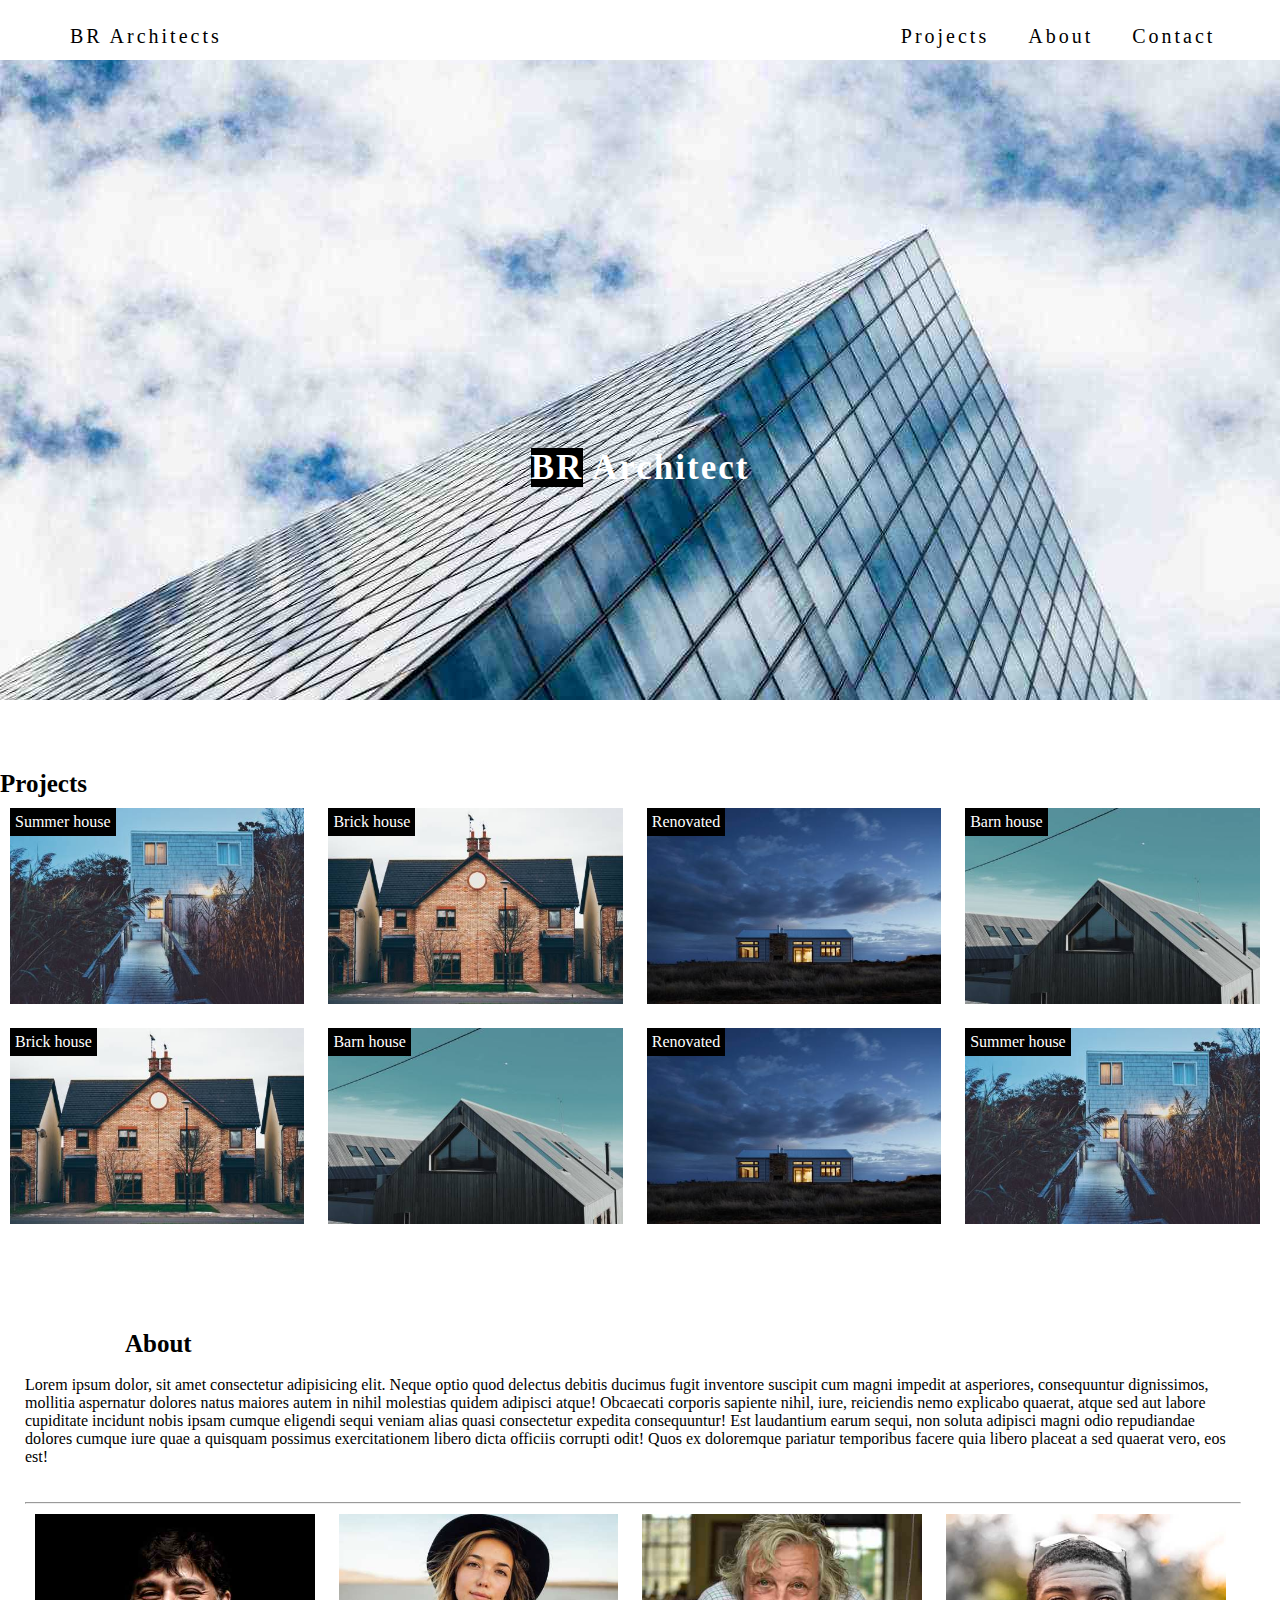
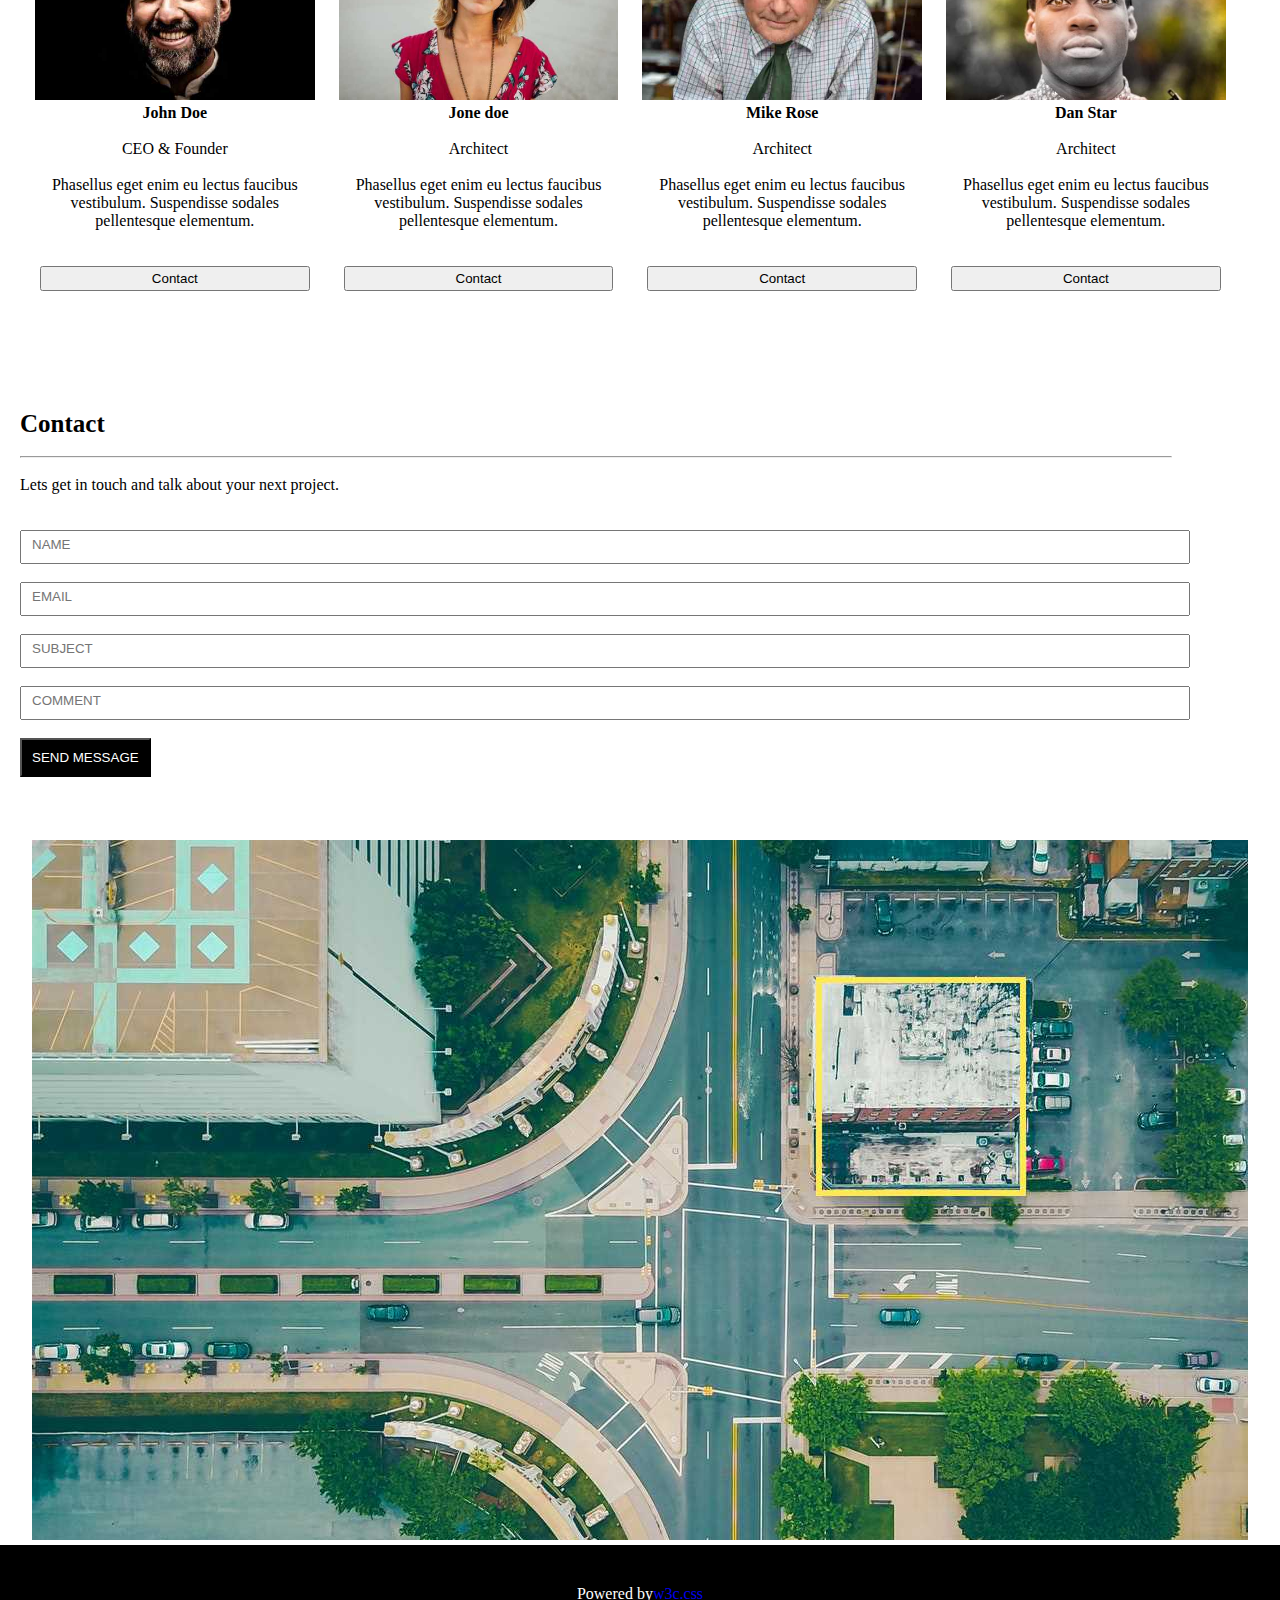
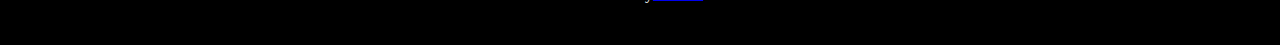
<file: br architect/index.html>
<!DOCTYPE html>
<html lang="en">
<head>
    <meta charset="UTF-8">
    <meta name="viewport" content="width=device-width, initial-scale=1.0">
    <title>br archtects</title>
    <link rel="stylesheet" href="css/style.css">
</head>
<body>
    <section class="main-section">
        <div class="navbar">
            <p class="archi-br"><a href="#"><b></b>BR </b>Architects</a></p>
            <p><a href="#">Projects</a></p>
            <p><a href="#">About</a></p>
            <p><a href="#">Contact</a></p>
        </div>
        <div class="back-image">
           <div class="strong-br"> <strong><b>BR</b> Architect</strong></div>
        </div>
    </section>
    <section class="second-section">
        <strong>Projects</strong>
        <div class="house-image">
            <div class="img-back">
                <p>Summer house</p>
                <img src="image/house1.jpg" alt="summer house" class="src">
            </div>
            <div class="img-back">
                <p>Brick house</p>
                <img src="image/house2.jpg" alt="summer house" class="src">
            </div>
            <div class="img-back">
                <p>Renovated</p>
                <img src="image/house3.jpg" alt="summer house" class="src">
            </div>
            <div class="img-back">
                <p>Barn house</p>
                <img src="image/house4.jpg" alt="summer house" class="src">
            </div>
            <div class="img-back">
                <p>Brick house</p>
                <img src="image/house2.jpg" alt="summer house" class="src">
            </div>
            <div class="img-back">
                <p>Barn house</p>
                <img src="image/house4.jpg" alt="summer house" class="src">
            </div>
            <div class="img-back">
                <p>Renovated</p>
                <img src="image/house3.jpg" alt="summer house" class="src">
            </div>
            <div class="img-back">
                <p>Summer house</p>
                <img src="image/house1.jpg" alt="summer house" class="src">
            </div>
        </div>
    </section>
    <section class="third-section">
        <div class="about-para">
            <strong>About</strong>
            <br><br>
            <p>Lorem ipsum dolor, sit amet consectetur adipisicing elit. Neque optio quod delectus debitis ducimus fugit inventore suscipit cum magni impedit at asperiores, consequuntur dignissimos, mollitia aspernatur dolores natus maiores autem in nihil molestias quidem adipisci atque! Obcaecati corporis sapiente nihil, iure, reiciendis nemo explicabo quaerat, atque sed aut labore cupiditate incidunt nobis ipsam cumque eligendi sequi veniam alias quasi consectetur expedita consequuntur! Est laudantium earum sequi, non soluta adipisci magni odio repudiandae dolores cumque iure quae a quisquam possimus exercitationem libero dicta officiis corrupti odit! Quos ex doloremque pariatur temporibus facere quia libero placeat a sed quaerat vero, eos est! </p>
            <br><br>
            <hr>
            <div class="image-author">
                <figure>
                    <div class="image-author-one">
                        <img src="image/team1.jpg" alt="john doe" class="src">
                    </div>
                    <figcaption>
                        <b>John Doe</b>
                        <br><br>
                            <span>CEO & Founder</span>
                            <br><br>
                            <p>Phasellus eget enim eu lectus faucibus vestibulum. Suspendisse sodales pellentesque elementum.</p>
                            <br><br>
                            <button>Contact</button>
                    </figcaption>
                </figure>
            </div>
            <div class="image-author">
                <figure>
                    <div class="image-author-one">
                        <img src="image/team2.jpg" alt="john doe" class="src">
                    </div>
                    <figcaption>
                        <b>Jone doe</b>
                        <br><br>
                            <span>Architect</span>
                            <br><br>
                            <p>Phasellus eget enim eu lectus faucibus vestibulum. Suspendisse sodales pellentesque elementum.</p>
                            <br><br>
                            <button>Contact</button>
                    </figcaption>
                </figure>
            </div>
            <div class="image-author">
                <figure>
                    <div class="image-author-one">
                        <img src="image/team3.jpg" alt="john doe" class="src">
                    </div>
                    <figcaption>
                        <b>Mike Rose</b>
                        <br><br>
                            <span>Architect</span>
                            <br><br>
                            <p>Phasellus eget enim eu lectus faucibus vestibulum. Suspendisse sodales pellentesque elementum.</p>
                            <br><br>
                            <button>Contact</button>
                    </figcaption>
                </figure>
            </div>
            <div class="image-author">
                <figure>
                    <div class="image-author-one">
                        <img src="image/team4.jpg" alt="john doe" class="src">
                    </div>
                    <figcaption>
                        <b>Dan Star</b>
                        <br><br>
                            <span>Architect</span>
                            <br><br>
                            <p>Phasellus eget enim eu lectus faucibus vestibulum. Suspendisse sodales pellentesque elementum.</p>
                            <br><br>
                            <button>Contact</button>
                    </figcaption>
                </figure>
            </div>
        </div>
    </section>
    <section class="fourth-section">
        <div class="contact">
            <b>Contact</b><br>
            <br>
            <hr><br>
            <p>Lets get in touch and talk about your next project.</p>
            <br><br>
            <input type="text" class="text" placeholder="NAME">
            <br><br>
            <input type="email" class="email" placeholder="EMAIL">
            <br><br>
            <input type="text" class="text" placeholder="SUBJECT">
            <br><br>
            <input type="text" class="text" placeholder="COMMENT">
            <br><br>
            <button>SEND MESSAGE</button>
        </div>
    </section>
    <section class="fifth-section">
        <div class="foot-image">

        </div>
    </section>
    <div class="footer">
        <p>Powered by<a href="#">w3c.css</a></p>
    </div>
</body>
</html>
</file>
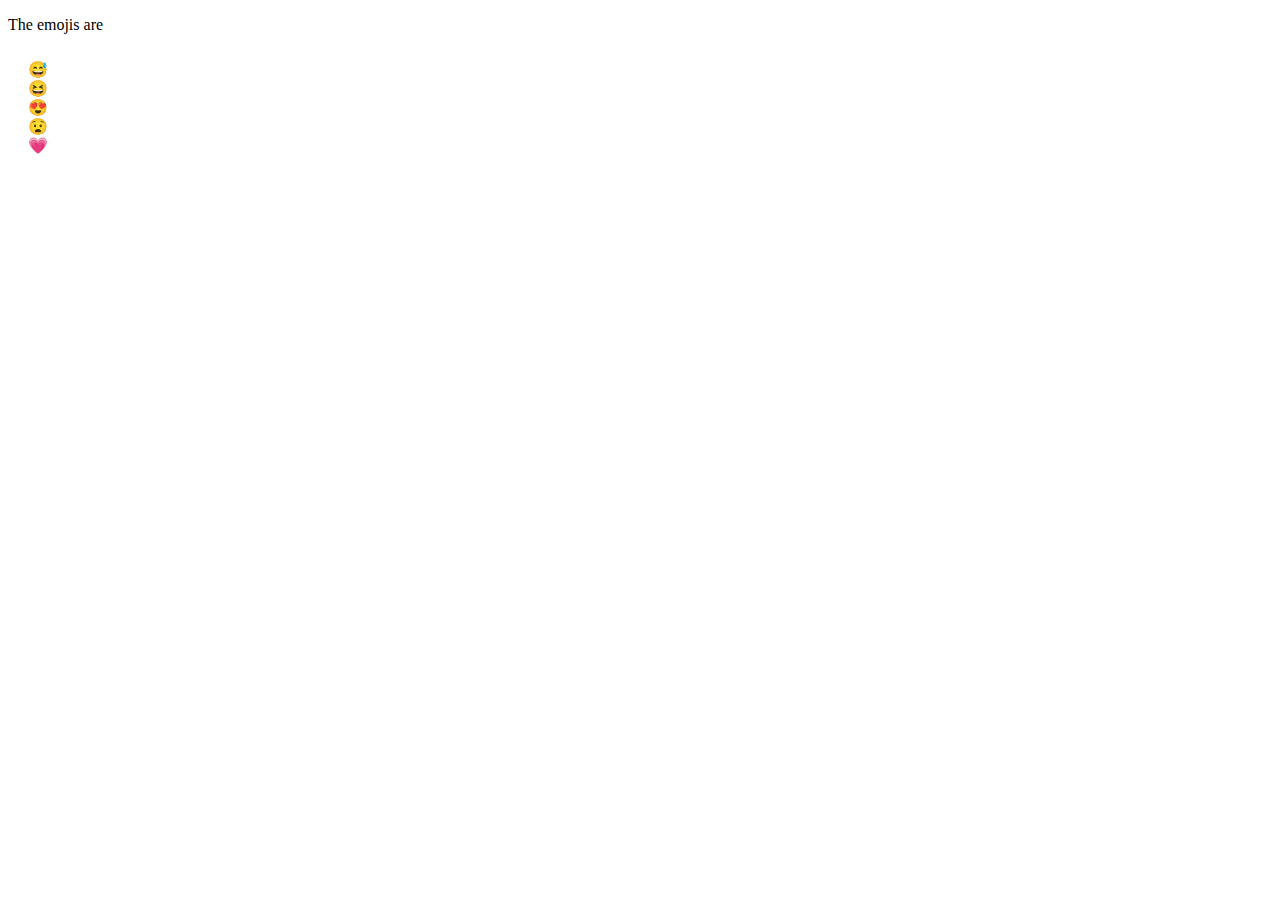
<file: br architect/emoji.html>
<!DOCTYPE html>
<html lang="en">
<head>
    <meta charset="UTF-8">
    <meta name="viewport" content="width=device-width, initial-scale=1.0">
    <title>EmojiS</title>
</head>
<body>
    <p>The emojis are</p>
    <p style="width:10px;height:10px; margin:10px;padding:10px;">&#128517 &#128518 &#128525 &#128551 &#128151</p>
    
</body>
</html>
</file>
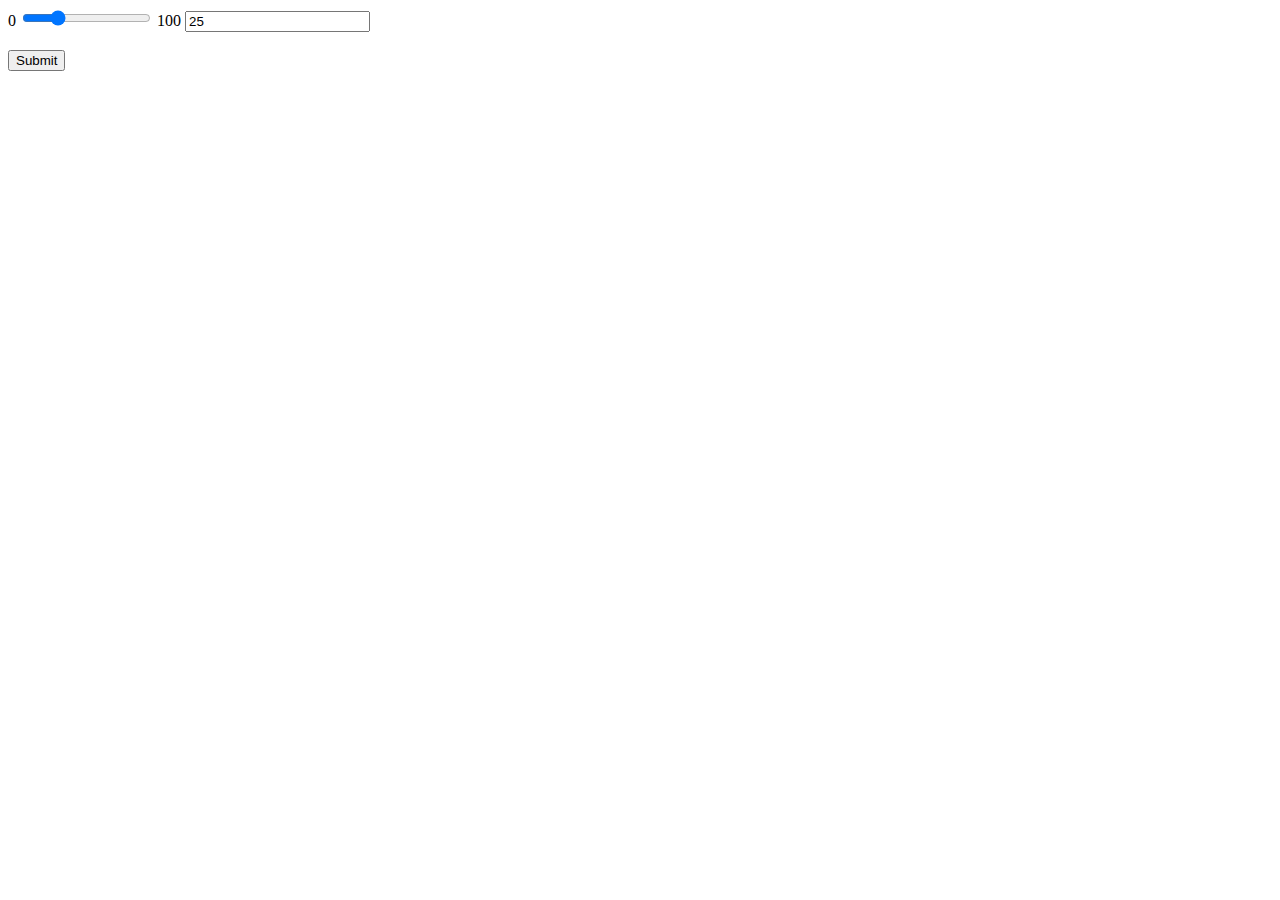
<file: br architect/output.html>
<!DOCTYPE html>
<html lang="en">
<head>
    <meta charset="UTF-8">
    <meta name="viewport" content="width=device-width, initial-scale=1.0">
    <title>Document</title>
</head>
<body>
    <form action="find_output.php" oninput="x.value=parseInt(a.value)+parseInt(b.value)">
        0
        <input type="range" id="a" name="a" value="25">
        100
        <input type="number" id="b" name="b" value="25">
        <output name="x" for="a b"></output>
        <br><br>
        <input type="submit" name="submit">

        
    </form>
</body>
</html>
</file>
<file: br architect/css/style.css>
*{
    margin:0px;
    padding:0px;
}
.main-section{
    width:100%;
    height:770px;
    display:inline-block;
    
}
.navbar{
    display:inline-block;
    width:100%;
    height:50px;
    padding: 0px 0px 10px 5px;
    position:fixed ;
    top: 0px;
    left:0px;
    background-color:white;
    z-index: 9999;

}
.navbar p{
    display:inline-block;
    background-color: white;
    
}
.navbar p a{
    display:inline-block;
    text-decoration:none;
    background-color: white;
    padding: 5px 10px 0px 25px;
    font-size:20px;
    letter-spacing:3px;
    color:black;
    
}
.navbar p a:hover{
      background-color:aqua;
      color:black;
    
}
.archi-br{
    margin: 20px 50% 0px 40px;
}
.back-image{
    background-image: url(../image/architect.jpg);
    width:100%;
    height:700px;
    text-align:center;
}
.strong-br strong{
    font-size:35px;
    color:white;
}
.strong-br b{
    font-size:35px;
    background-color:black;
}
.strong-br{
    text-align:center;
    padding-top: 35%;
    letter-spacing:2px;
}
.second-section{
    width:100%;
    height:550px;
    /* padding-top:35; */
}
.second-section strong{
    font-size:25px;
}
.about-para strong{
     font-size:25px;
     margin: 10px 100px;
}
.house-image{
    display:inline-block;
    width:100%;
    height:500px;
}
.img-back{
    width:23%;
    position:relative;
    display:inline-block;
    padding:0px 0px;
    margin:10px 10px;

}
.img-back:hover{
    /* width:30%; */
}
.img-back img{
    width:100%;
    padding:0px 0px;
    /* position:relative;
    display:inline-block; */

}
.img-back p{
    position: absolute;
    top: 0px;
    left: 0px;
    background-color:black;
    color:white;
    padding:5px;
}
.about-para{
    width:95%;
    height:650px;
    margin:10px 25px;
}
.about-para strong{
    font-size:25;
}
.image-author{
    width:23%;
    margin:5px;
    display:inline-block;
    text-align:center;
    padding:5px;
}
.image-author:hover{
    background-color:aquamarine;
    color:black;
}
.image-author button{
    padding:3px 110px;
}
.image-author-one{
    width:100%;
    text-align:center;
    display:inline-block;

}
.image-author-one img{
    width:100%;

}
.fourth-section{
    width:100%;
    height:450px;
}
.contact{
    width:90%;
    height:300px;
    padding:20px;
}
.text{
    padding: 5px 85% 10px 10px;
}
.email{
    padding: 5px 85% 10px 10px;
}
.text:hover{
    background-color:antiquewhite;
    color:black;

}
.email:hover{
    background-color:antiquewhite;
    color:black;
    
}
.contact button{
    background-color:black;
    color:white;
    padding:10px;
}
.contact button:hover{
    background-color:gray;
    color:black;
}
.contact b{
    font-size:25px;
}
.fifth-section{
    width:100%;
    height:700px;
}
.foot-image{
    background-image:url(../image/map.jpg);
    width:95%;
    margin:0 auto;
    height:700px;

}
.footer{
    width:100%;
    height:100px;
    background-color:black;
    color:white;
    text-align:center;
    margin:5px 0px;

}
.footer p{
    
    padding:40px 0px;
}
</file>
